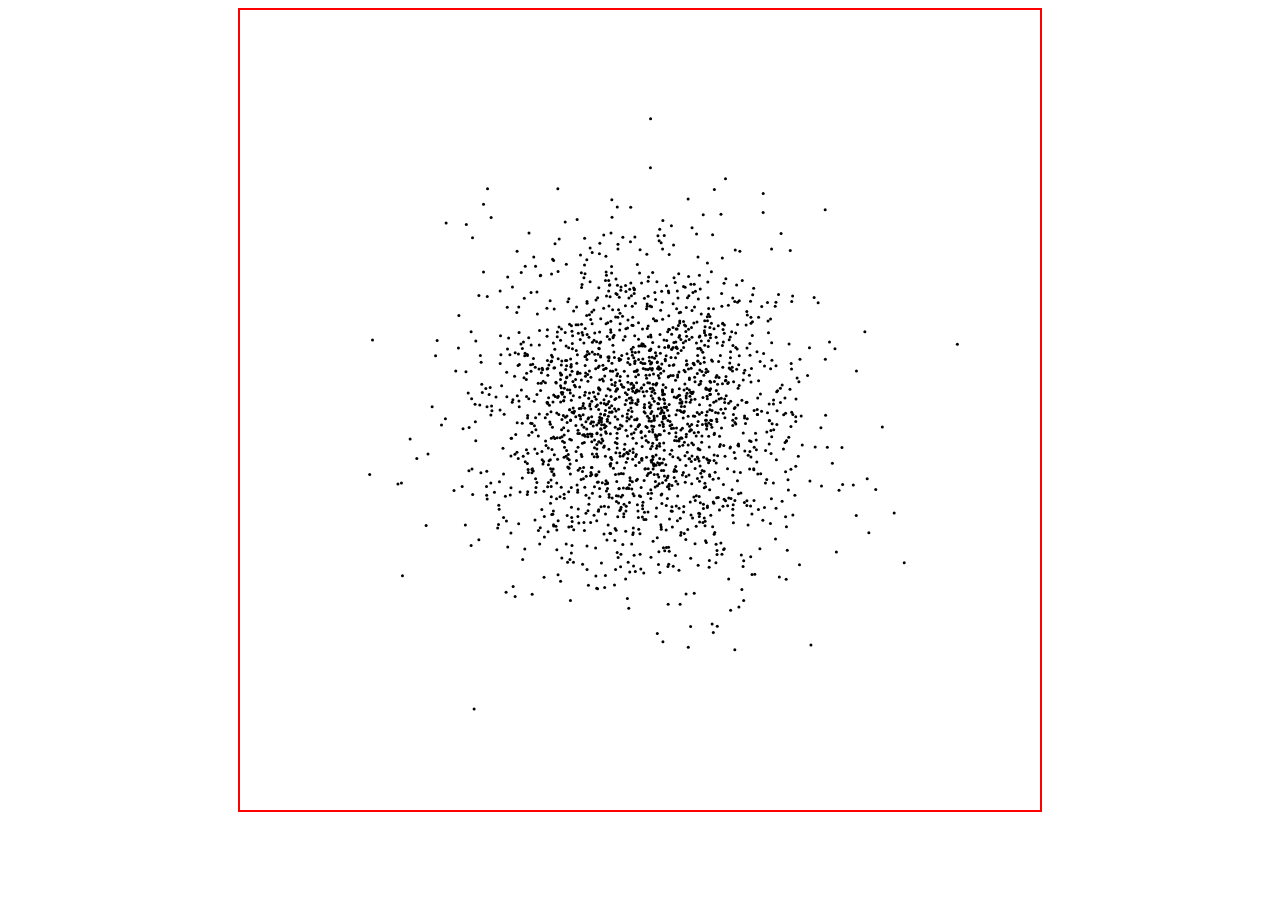
<file: index.html>
<!DOCTYPE html>
<html>

<head>
  <title>先做一个柱状图</title>
</head>

<body style="display: flex; justify-content: center;align-items: center;">
  <svg id="main" width="800" height="800" viewBox="[0, 0, 800, 800]"; style="border: 2px solid red;"></svg>
  <script src="./js/d3.min.js"></script>
  <script>
    const svg = d3.select("#main")
    const width = svg.attr('width')
    const height = svg.attr('height')
    const randomX = d3.randomNormal(width / 2, 80);
    const randomY = d3.randomNormal(height / 2, 80);
    const data = Array.from({ length: 2000 }, () => [randomX(), randomY()]);

    const circle = svg.selectAll("circle")
      .data(data)
      .join("circle")
      .attr("transform", d => `translate(${d})`)
      .attr("r", 1.5);

    svg.call(d3.zoom()
      .extent([[0, 0], [width, height]])
      .scaleExtent([1, 8])
      .on("zoom", zoomed));

    function zoomed({ transform }) {
      circle.attr("transform", d => `translate(${transform.apply(d)})`);
    }


  </script>
</body>

</html>
</file>
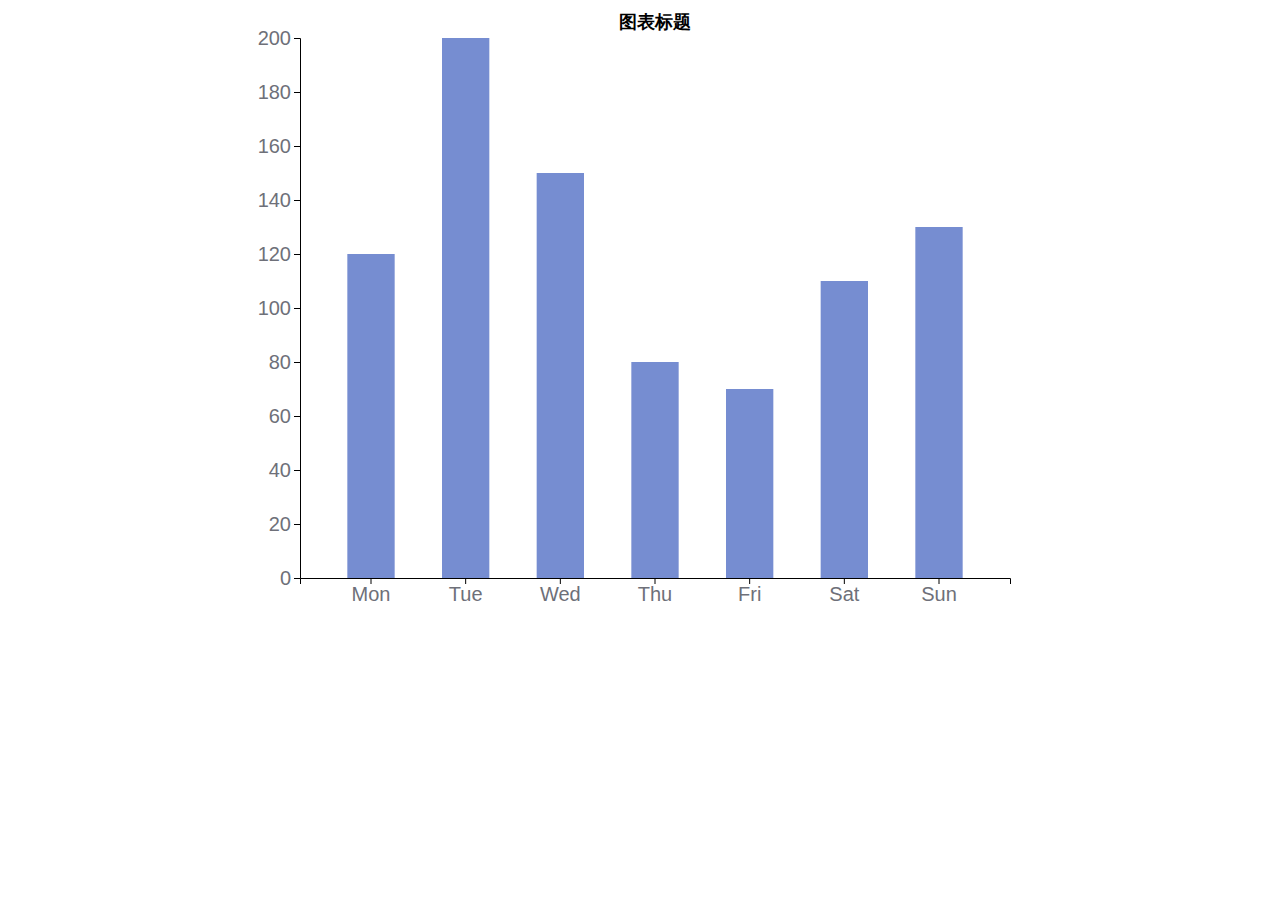
<file: base/bar-chart.html>
<!DOCTYPE html>
<html>

<head>
  <title>基础柱状图</title>
  <link rel="stylesheet" href="../../css/index.css">
</head>

<body>

  <svg id="main" width="800" height="600"></svg>

  </div>

  <script src="../../js/d3.min.js"></script>
  <script src="../../js/mchart.js"></script>
  <script>

    function getSvgInfo() {
      const svg = d3.select("#main")
      const width = svg.attr('width')
      const height = svg.attr('height')
      const margin = { top: 30, right: 30, bottom: 30, left: 60 }
      const innerHeight = height - margin.top - margin.bottom
      const innerWidth = width - margin.left - margin.right
      const config = {
        colors: [
          "#5470c6",
          "#91cc75",
          "#fac858",
          "#ee6666",
          "#73c0de",
          "#3ba272",
          "#fc8452",
          "#9a60b4",
          "#ea7ccc"
        ],
        opacity: 0.8,
        tickTxt: {
          fontSize: '2em',
          color: '#6E7079'
        },
        chartTitle: {
          text: '图表标题',
          fontSize: '18px',
          color: '#464646'
        }
      }

      return {
        svg,
        width,
        height,
        margin,
        innerHeight,
        innerWidth,
        config
      }
    }

    const data = [
      { name: 'Mon', value: 120 },
      { name: 'Tue', value: 200 },
      { name: 'Wed', value: 150 },
      { name: 'Thu', value: 80 },
      { name: 'Fri', value: 70 },
      { name: 'Sat', value: 110 },
      { name: 'Sun', value: 130 },
    ]

    const {
      svg,
      width,
      height,
      margin,
      innerHeight,
      innerWidth,
      config
    } = getSvgInfo()

    const chart = svg.append('g')
      .attr('id', 'maingroup')
      .attr('transform', `translate(${margin.left},${margin.top})`)

    const xScale = d3.scaleBand()
      .domain(data.map(x => x.name))
      .range([0, innerWidth])
      .padding(0.5)

    const xAxis = d3.axisBottom(xScale)

    chart.append('g').call(xAxis)
      .attr('transform', `translate(0, ${innerHeight})`)

    const yScale = d3.scaleLinear()
      .domain([0, d3.max(data, x => x.value)])
      .range([innerHeight, 0])

    const yAxis = d3.axisLeft(yScale)

    chart.append('g').call(yAxis)

    chart.selectAll('.data-rect')
      .data(data).enter()
      .append('rect')
      .attr('class', 'data-rect')
      .attr('width', xScale.bandwidth())
      .attr('height', x => yScale(0) - yScale(x.value))
      .attr('x', d => xScale(d.name))
      .attr('y', d => yScale(d.value))
      .attr('fill', config.colors[0])
      .attr('opacity', config.opacity)

    setTickStyle()
    setChartTitle(chart)

    function setTickStyle() {
      d3.selectAll('.tick text')
      .attr('font-size', config.tickTxt.fontSize)
      .attr('color', config.tickTxt.color)
    }

    function setChartTitle (chart) {
      chart.append('text').text(config.chartTitle.text)
      .attr('font-size', config.chartTitle.fontSize)
      .attr('color', config.chartTitle.color)
      .attr('transform', `translate(${innerWidth/2}, ${-10})`)
      .attr('text-anchor', 'middle')
      .attr('font-weight', 'bold')
    }



  </script>
</body>

</html>
</file>
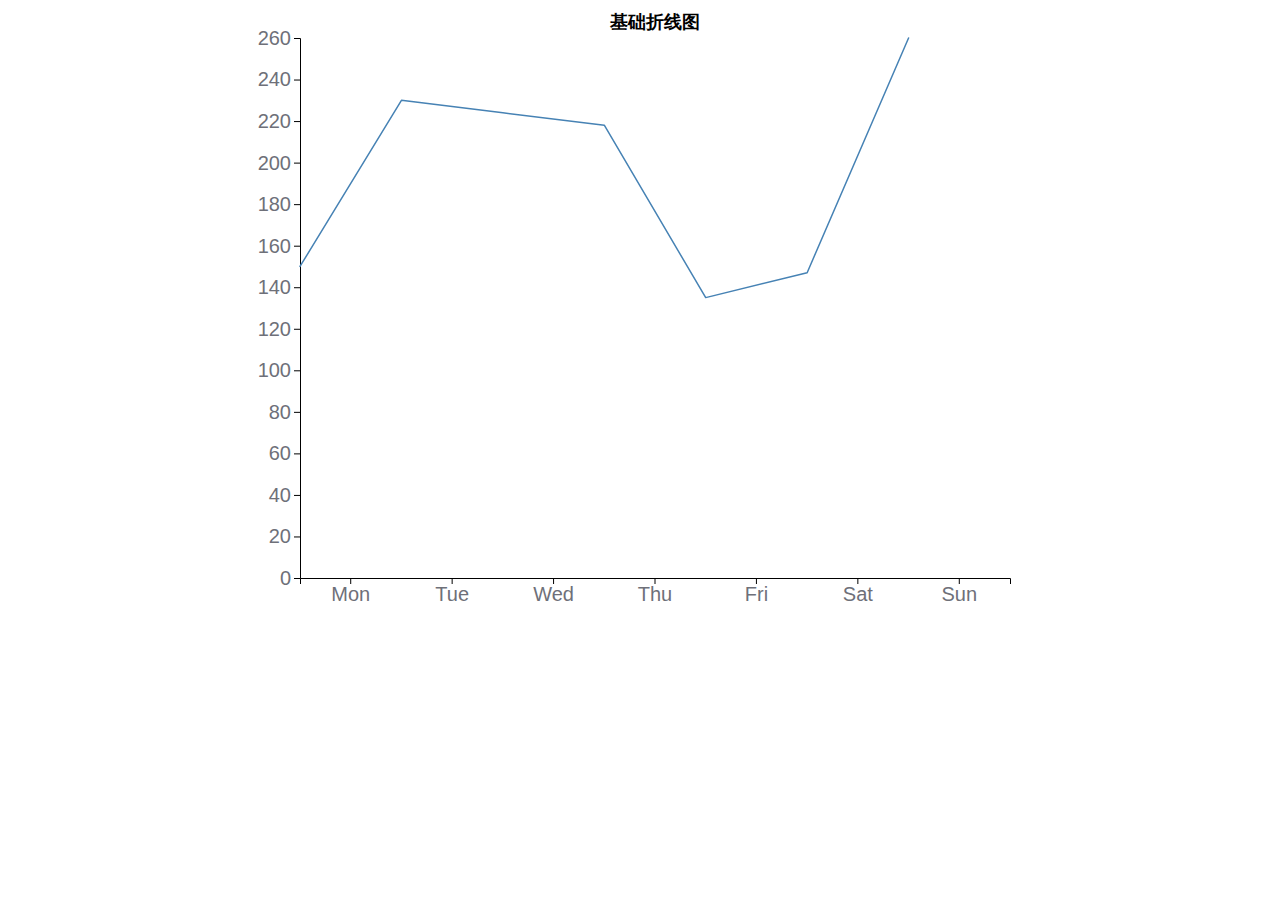
<file: base/line-chart.html>
<!DOCTYPE html>
<html>

<head>
  <title>基础柱状图</title>
  <link rel="stylesheet" href="../../css/index.css">
</head>

<body>

  <svg id="main" width="800" height="600"></svg>

  </div>

  <script src="../../js/d3.min.js"></script>
  <script src="../../js/mchart.js"></script>
  <script>

    function getSvgInfo() {
      const svg = d3.select("#main")
      const width = svg.attr('width')
      const height = svg.attr('height')
      const margin = { top: 30, right: 30, bottom: 30, left: 60 }
      const innerHeight = height - margin.top - margin.bottom
      const innerWidth = width - margin.left - margin.right
      const config = {
        colors: [
          "#5470c6",
          "#91cc75",
          "#fac858",
          "#ee6666",
          "#73c0de",
          "#3ba272",
          "#fc8452",
          "#9a60b4",
          "#ea7ccc"
        ],
        opacity: 0.8,
        tickTxt: {
          fontSize: '2em',
          color: '#6E7079'
        },
        chartTitle: {
          text: '基础折线图',
          fontSize: '18px',
          color: '#464646'
        }
      }

      return {
        svg,
        width,
        height,
        margin,
        innerHeight,
        innerWidth,
        config
      }
    }

    const data = [
      { name: 'Mon', value: 150 },
      { name: 'Tue', value: 230 },
      { name: 'Wed', value: 224 },
      { name: 'Thu', value: 218 },
      { name: 'Fri', value: 135 },
      { name: 'Sat', value: 147 },
      { name: 'Sun', value: 260 },
    ]

    const {
      svg,
      width,
      height,
      margin,
      innerHeight,
      innerWidth,
      config
    } = getSvgInfo()

    const chart = svg.append('g')
      .attr('id', 'maingroup')
      .attr('transform', `translate(${margin.left},${margin.top})`)

    const xScale = d3.scaleBand()
      .domain(data.map(x => x.name))
      .range([0, innerWidth])

    const xAxis = d3.axisBottom(xScale)

    chart.append('g').call(xAxis)
      .attr('transform', `translate(0, ${innerHeight})`)

    const yScale = d3.scaleLinear()
      .domain([0, d3.max(data, x => x.value)])
      .range([innerHeight, 0])

    const yAxis = d3.axisLeft(yScale)

    chart.append('g').call(yAxis)

    const line = d3.line()
        .defined(d => !isNaN(d.value))
        .x(d => xScale(d.name))
        .y(d => yScale(d.value))

    chart.append("path")
      .datum(data)
      .attr("fill", "none")
      .attr("stroke", "steelblue")
      .attr("stroke-width", 1.5)
      .attr("stroke-linejoin", "round")
      .attr("stroke-linecap", "round")
      .attr('d', line)

    setTickStyle()
    setChartTitle(chart)

    function setTickStyle() {
      d3.selectAll('.tick text')
      .attr('font-size', config.tickTxt.fontSize)
      .attr('color', config.tickTxt.color)
    }

    function setChartTitle (chart) {
      chart.append('text').text(config.chartTitle.text)
      .attr('font-size', config.chartTitle.fontSize)
      .attr('color', config.chartTitle.color)
      .attr('transform', `translate(${innerWidth/2}, ${-10})`)
      .attr('text-anchor', 'middle')
      .attr('font-weight', 'bold')
    }



  </script>
</body>

</html>
</file>
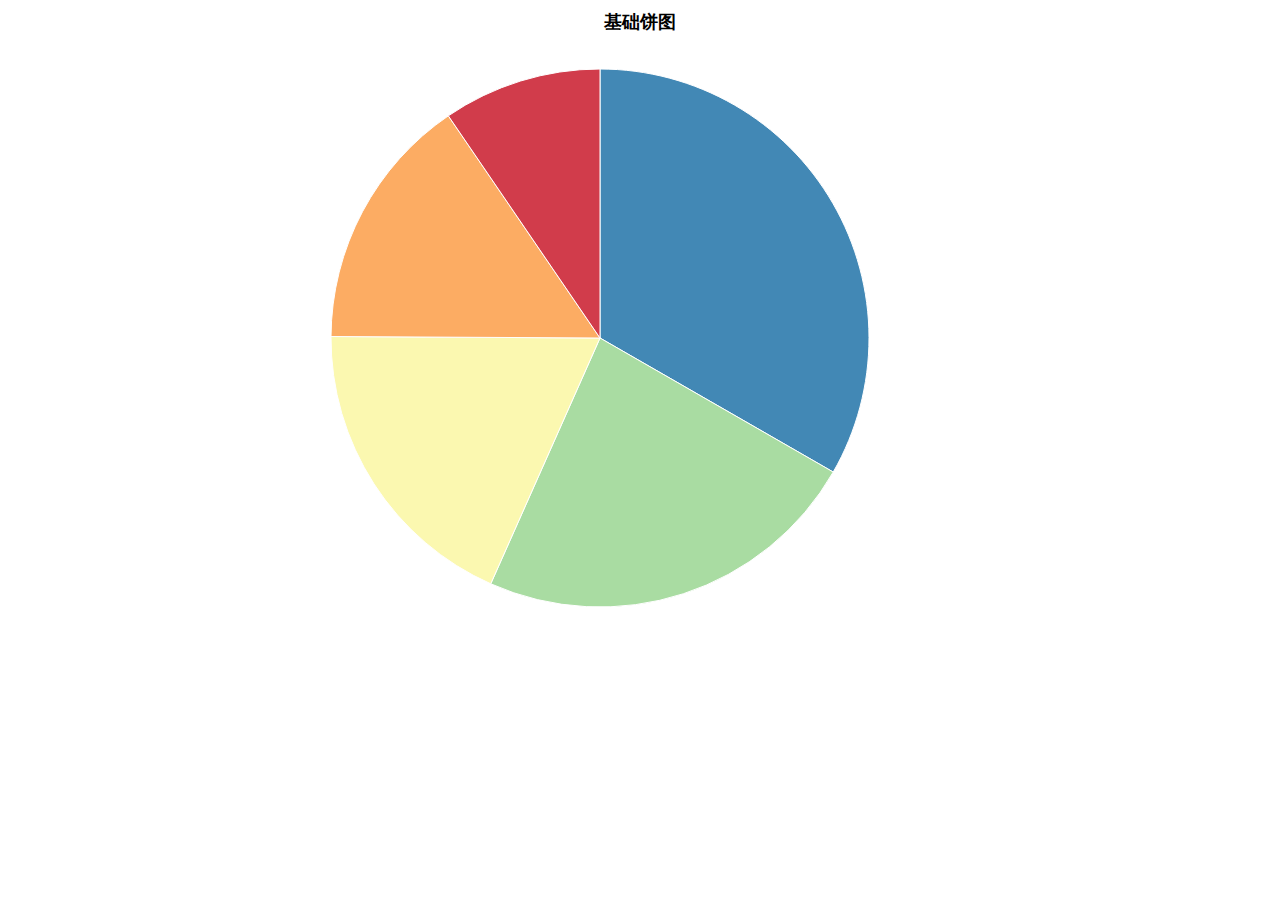
<file: base/pie-chart.html>
<!DOCTYPE html>
<html>

<head>
  <title>基础饼图</title>
  <link rel="stylesheet" href="../../css/index.css">
</head>

<body>

  <svg id="main" width="800" height="600"></svg>

  </div>

  <script src="../../js/d3.min.js"></script>
  <script src="../../js/mchart.js"></script>
  <script>

    function getSvgInfo() {
      const svg = d3.select("#main")
      const width = svg.attr('width')
      const height = svg.attr('height')
      const margin = { top: 30, right: 60, bottom: 30, left: 60 }
      const innerHeight = height - margin.top - margin.bottom
      const innerWidth = width - margin.left - margin.right
      const config = {
        colors: [
          "#5470c6",
          "#91cc75",
          "#fac858",
          "#ee6666",
          "#73c0de",
          "#3ba272",
          "#fc8452",
          "#9a60b4",
          "#ea7ccc"
        ],
        opacity: 0.8,
        tickTxt: {
          fontSize: '2em',
          color: '#6E7079'
        },
        chartTitle: {
          text: '基础饼图',
          fontSize: '18px',
          color: '#464646'
        }
      }

      return {
        svg,
        width,
        height,
        margin,
        innerHeight,
        innerWidth,
        config
      }
    }

    const data = [
      { value: 1048, name: '搜索引擎' },
      { value: 735, name: '直接访问' },
      { value: 580, name: '邮件营销' },
      { value: 484, name: '联盟广告' },
      { value: 300, name: '视频广告' }
    ]

    const {
      svg,
      width,
      height,
      margin,
      innerHeight,
      innerWidth,
      config
    } = getSvgInfo()

    const chart = svg.append('g')
      .attr('id', 'maingroup')
      .attr('transform', `translate(${margin.left},${margin.top})`)

    const arc = d3.arc()
      .innerRadius(0)
      .outerRadius(Math.min(innerWidth, innerHeight) / 2 - 1)

    const color = d3.scaleOrdinal()
      .domain(data.map(d => d.name))
      .range(d3.quantize(t => d3.interpolateSpectral(t * 0.8 + 0.1), data.length).reverse())

    const pie = d3.pie()
      .sort(null)
      .value(d => d.value)

    const arcs = pie(data);

    chart.append("g")
      .attr("stroke", "white")
      .selectAll("path")
      .data(arcs)
      .join("path")
      .attr('transform', `translate(300,300)`)
      .attr("fill", d => color(d.data.name))
      .attr("d", arc)

    setChartTitle(chart)


    function setChartTitle(chart) {
      chart.append('text').text(config.chartTitle.text)
        .attr('font-size', config.chartTitle.fontSize)
        .attr('color', config.chartTitle.color)
        .attr('transform', `translate(${innerWidth / 2}, ${-10})`)
        .attr('text-anchor', 'middle')
        .attr('font-weight', 'bold')
    }



  </script>
</body>

</html>
</file>
<file: css/index.css>
body{
  display: flex;
  justify-content: center;
  align-items: center;
}
.chart-container{
  width: 500px;
  height: 500px;
}
</file>
